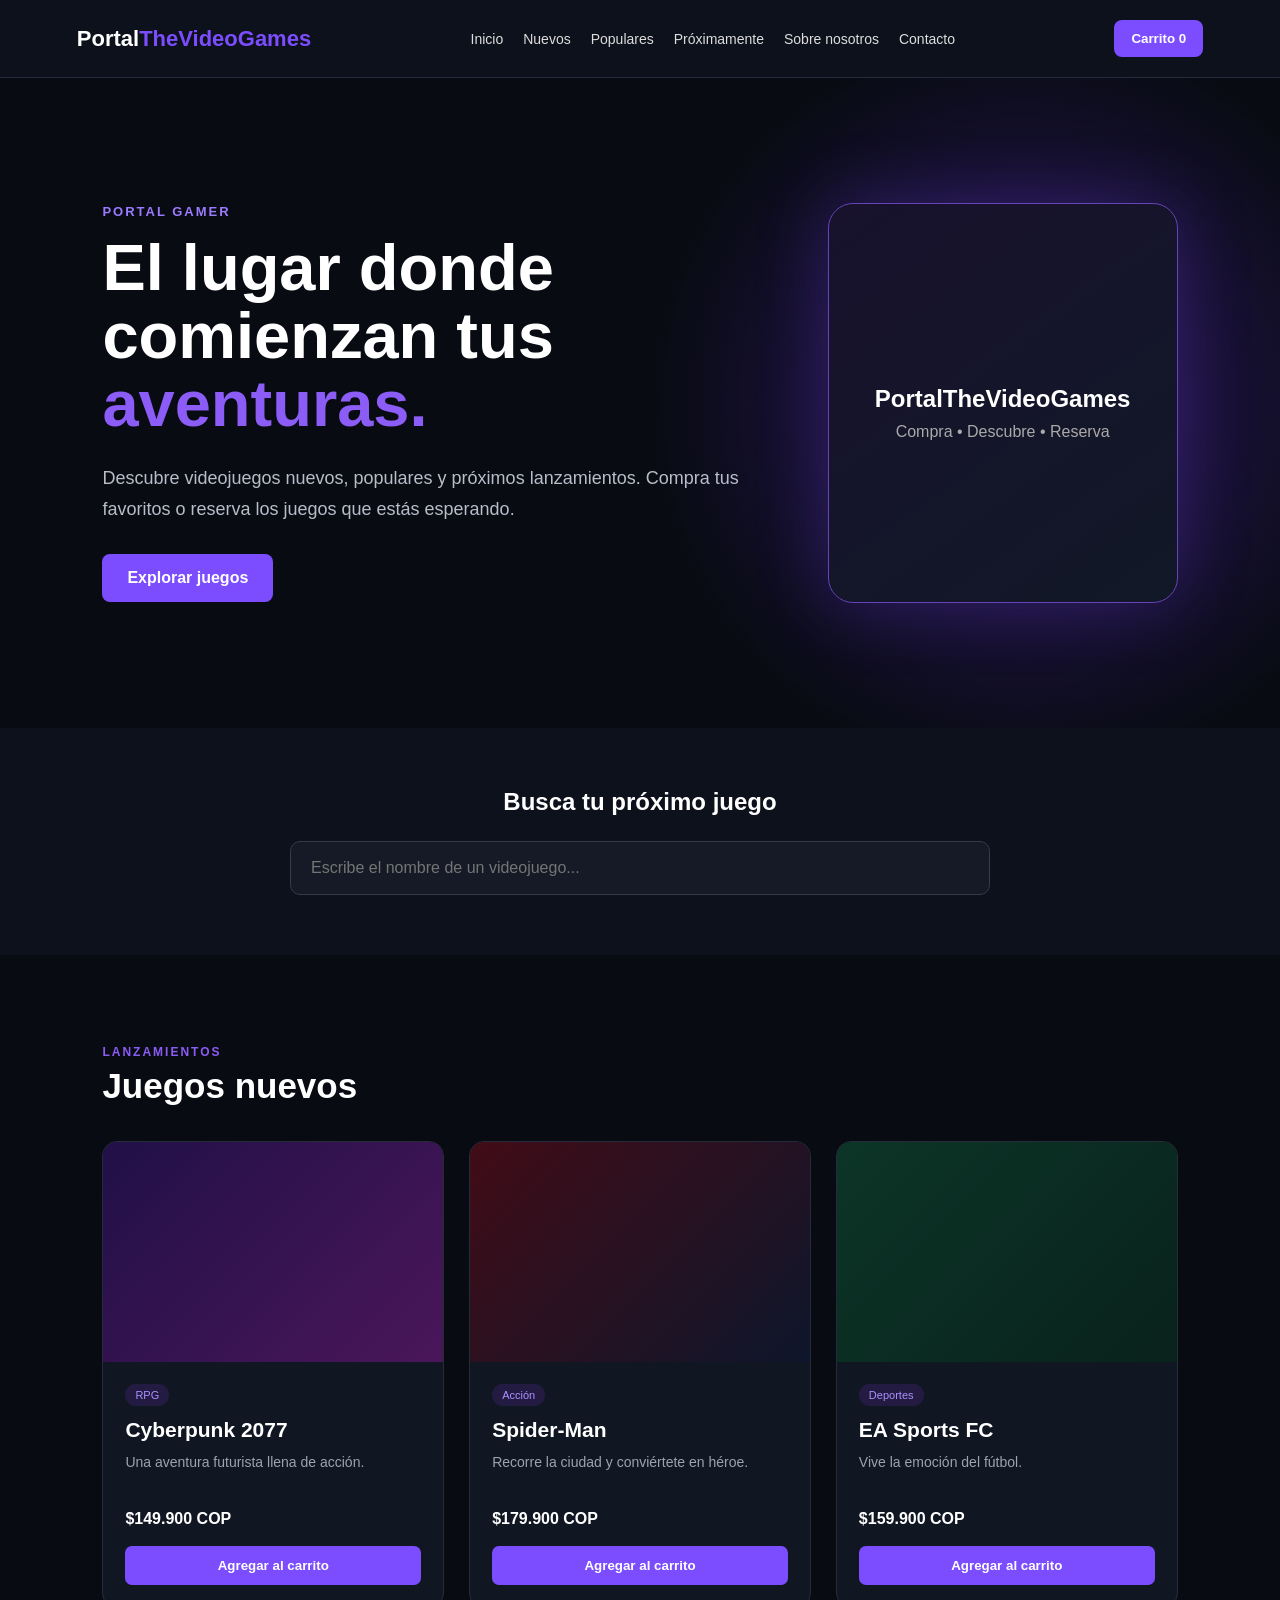
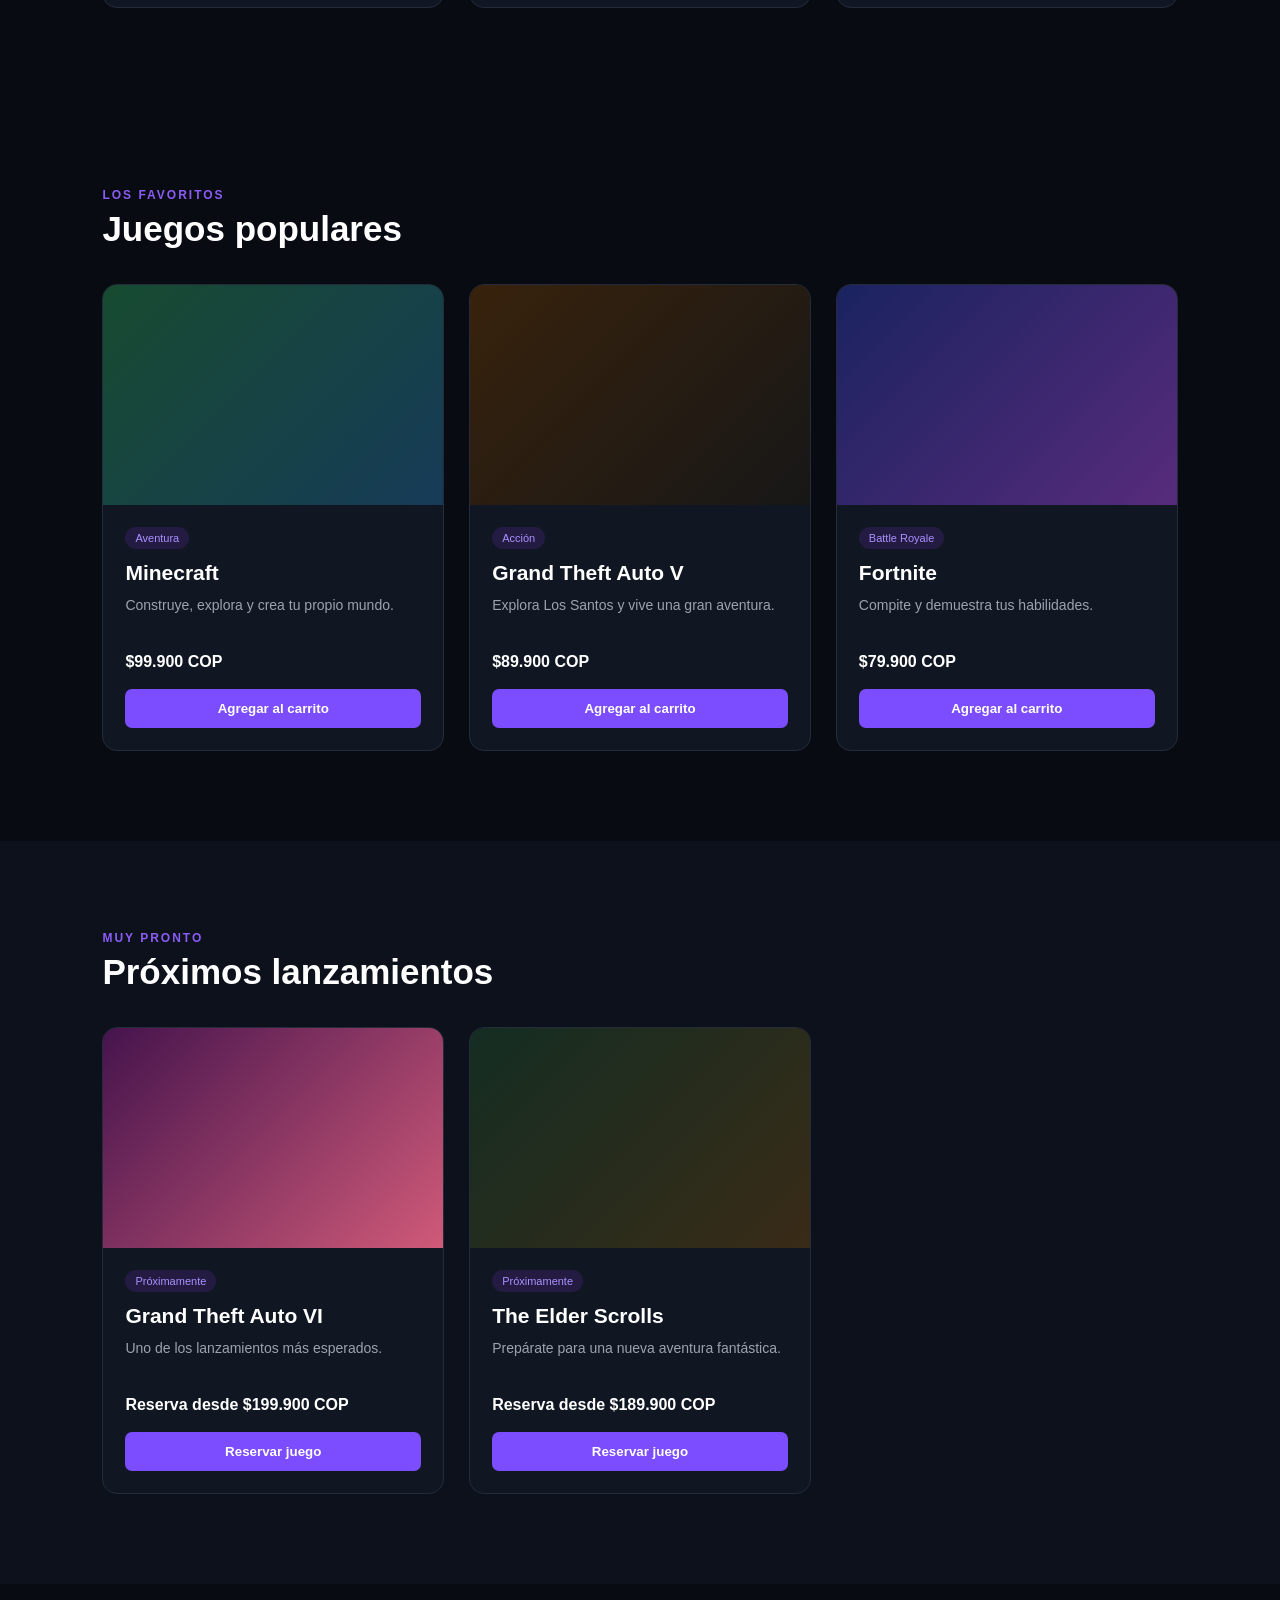
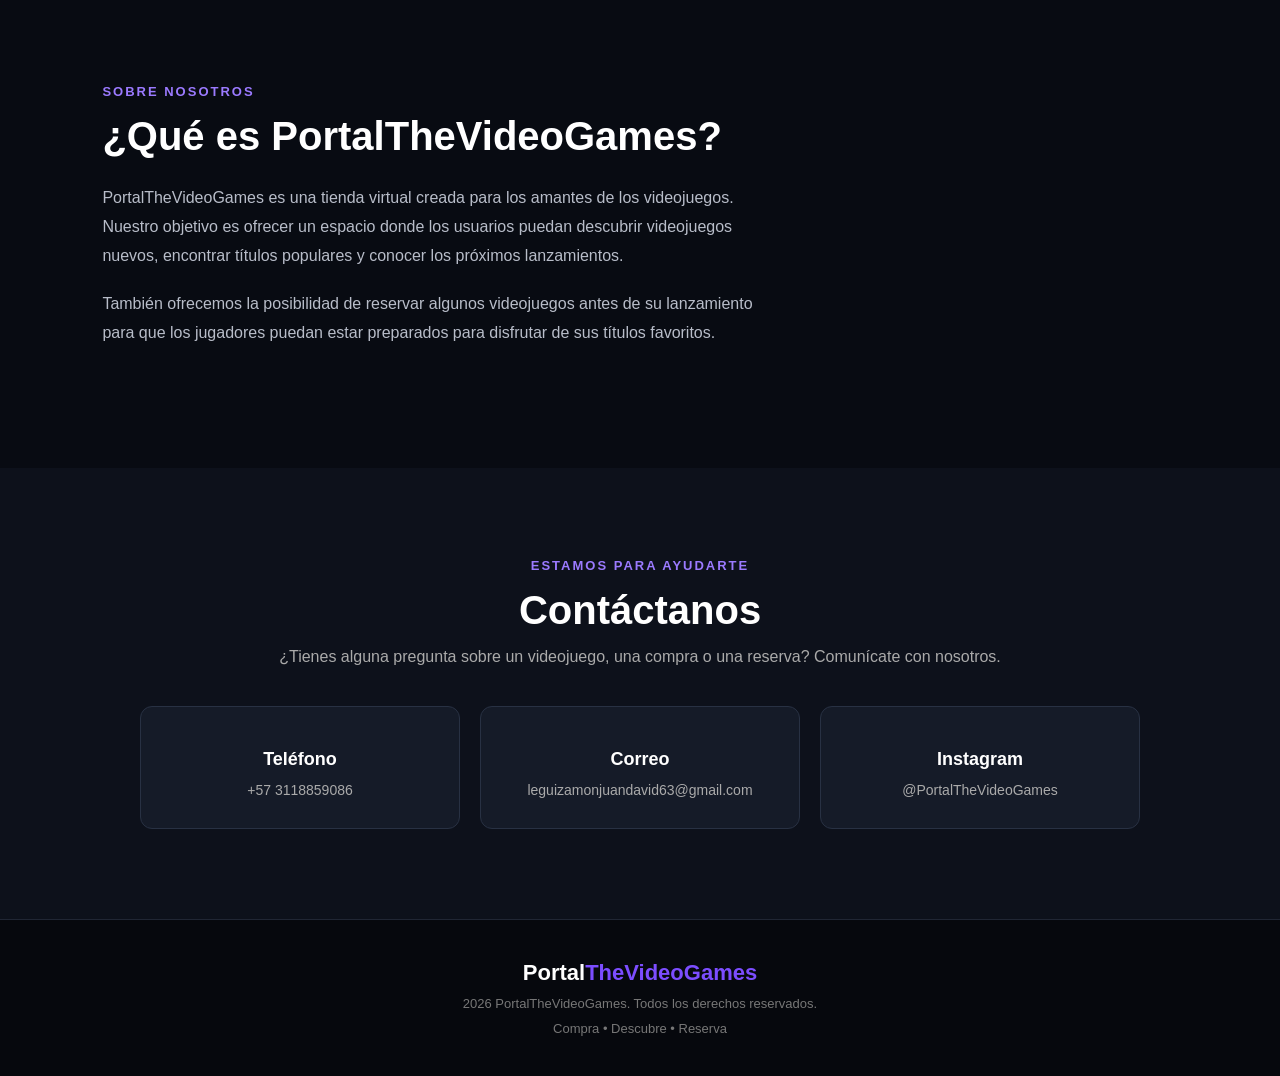
<file: PortalTheVideoGames.html>
<!DOCTYPE html>
<html lang="es">
<head>
    <meta charset="UTF-8">
    <meta name="viewport" content="width=device-width, initial-scale=1.0">
    <title>PortalTheVideoGames</title>
    <link rel="stylesheet" href="colores.css">
</head>

<body>

    <header>
        <div class="logo"> Portal<span>TheVideoGames</span></div>

        <nav>
            <a href="#inicio">Inicio</a>
            <a href="#nuevos">Nuevos</a>
            <a href="#populares">Populares</a>
            <a href="#proximos">Próximamente</a>
            <a href="#nosotros">Sobre nosotros</a>
            <a href="#contacto">Contacto</a>
        </nav>

        <button class="carrito-btn" onclick="mostrarCarrito()">
              Carrito <span id="cantidadCarrito">0</span>
        </button>
    </header>

    <section id="inicio" class="hero">

        <div class="hero-text">
            <p class="etiqueta"> PORTAL GAMER</p>

            <h1>
                El lugar donde<br>
                comienzan tus<br>
                <span>aventuras.</span>
            </h1>

            <p>
                Descubre videojuegos nuevos, populares y próximos
                lanzamientos. Compra tus favoritos o reserva los
                juegos que estás esperando.
            </p>

            <a href="#juegos" class="boton">Explorar juegos</a>
        </div>

        <div class="hero-card">
            <div class="control"></div>
            <h2>PortalTheVideoGames</h2>
            <p>Compra • Descubre • Reserva</p>
        </div>

    </section>

    <section class="buscador-section">

        <h2> Busca tu próximo juego</h2>

        <input
            type="text"
            id="buscador"
            placeholder="Escribe el nombre de un videojuego..."
            onkeyup="buscarJuego()"
        >

    </section>

    <main id="juegos">

        <section id="nuevos" class="seccion">

            <div class="titulo-seccion">
                <div>
                    <p>LANZAMIENTOS</p>
                    <h2> Juegos nuevos</h2>
                </div>
            </div>

            <div class="juegos-grid">

                <article class="juego" data-nombre="Cyberpunk 2077">
                    <div class="imagen-juego cyberpunk"></div>
                    <div class="info-juego">
                        <span class="categoria">RPG</span>
                        <h3>Cyberpunk 2077</h3>
                        <p>Una aventura futurista llena de acción.</p>
                        <strong>$149.900 COP</strong>
                        <button onclick="agregarCarrito('Cyberpunk 2077', 149900)">
                            Agregar al carrito
                        </button>
                    </div>
                </article>


                <article class="juego" data-nombre="Spider-Man">
                    <div class="imagen-juego spiderman"></div>
                    <div class="info-juego">
                        <span class="categoria">Acción</span>
                        <h3>Spider-Man</h3>
                        <p>Recorre la ciudad y conviértete en héroe.</p>
                        <strong>$179.900 COP</strong>
                        <button onclick="agregarCarrito('Spider-Man', 179900)">
                            Agregar al carrito
                        </button>
                    </div>
                </article>

                <article class="juego" data-nombre="EA Sports FC">
                    <div class="imagen-juego futbol"></div>
                    <div class="info-juego">
                        <span class="categoria">Deportes</span>
                        <h3>EA Sports FC</h3>
                        <p>Vive la emoción del fútbol.</p>
                        <strong>$159.900 COP</strong>
                        <button onclick="agregarCarrito('EA Sports FC', 159900)">
                            Agregar al carrito
                        </button>
                    </div>
                </article>

            </div>
        </section>

        <section id="populares" class="seccion">

            <div class="titulo-seccion">
                <div>
                    <p>LOS FAVORITOS</p>
                    <h2> Juegos populares</h2>
                </div>
            </div>

            <div class="juegos-grid">

                <article class="juego" data-nombre="Minecraft">
                    <div class="imagen-juego minecraft"></div>
                    <div class="info-juego">
                        <span class="categoria">Aventura</span>
                        <h3>Minecraft</h3>
                        <p>Construye, explora y crea tu propio mundo.</p>
                        <strong>$99.900 COP</strong>
                        <button onclick="agregarCarrito('Minecraft', 99900)">
                            Agregar al carrito
                        </button>
                    </div>
                </article>

                <article class="juego" data-nombre="Grand Theft Auto V">
                    <div class="imagen-juego gta"></div>
                    <div class="info-juego">
                        <span class="categoria">Acción</span>
                        <h3>Grand Theft Auto V</h3>
                        <p>Explora Los Santos y vive una gran aventura.</p>
                        <strong>$89.900 COP</strong>
                        <button onclick="agregarCarrito('Grand Theft Auto V', 89900)">
                            Agregar al carrito
                        </button>
                    </div>
                </article>


                <article class="juego" data-nombre="Fortnite">
                    <div class="imagen-juego fortnite"></div>
                    <div class="info-juego">
                        <span class="categoria">Battle Royale</span>
                        <h3>Fortnite</h3>
                        <p>Compite y demuestra tus habilidades.</p>
                        <strong>$79.900 COP</strong>
                        <button onclick="agregarCarrito('Fortnite', 79900)">
                            Agregar al carrito
                        </button>
                    </div>
                </article>

            </div>
        </section>

        <section id="proximos" class="seccion proximos">

            <div class="titulo-seccion">
                <div>
                    <p>MUY PRONTO</p>
                    <h2> Próximos lanzamientos</h2>
                </div>
            </div>

            <div class="juegos-grid">

                <article class="juego" data-nombre="Grand Theft Auto VI">
                    <div class="imagen-juego gta6"></div>

                    <div class="info-juego">
                        <span class="categoria">Próximamente</span>
                        <h3>Grand Theft Auto VI</h3>
                        <p>Uno de los lanzamientos más esperados.</p>

                        <strong>Reserva desde $199.900 COP</strong>

                        <button onclick="reservarJuego('Grand Theft Auto VI')">
                             Reservar juego
                        </button>
                    </div>
                </article>


                <article class="juego" data-nombre="The Elder Scrolls">
                    <div class="imagen-juego elder"></div>

                    <div class="info-juego">
                        <span class="categoria">Próximamente</span>
                        <h3>The Elder Scrolls</h3>
                        <p>Prepárate para una nueva aventura fantástica.</p>

                        <strong>Reserva desde $189.900 COP</strong>

                        <button onclick="reservarJuego('The Elder Scrolls')">
                             Reservar juego
                        </button>
                    </div>
                </article>

            </div>
        </section>

    </main>

    <section id="nosotros" class="nosotros">

        <div class="nosotros-contenido">

            <div>
                <p class="etiqueta">SOBRE NOSOTROS</p>

                <h2>¿Qué es PortalTheVideoGames?</h2>

                <p>
                    PortalTheVideoGames es una tienda virtual creada para
                    los amantes de los videojuegos. Nuestro objetivo es
                    ofrecer un espacio donde los usuarios puedan descubrir
                    videojuegos nuevos, encontrar títulos populares y
                    conocer los próximos lanzamientos.
                </p>

                <p>
                    También ofrecemos la posibilidad de reservar algunos
                    videojuegos antes de su lanzamiento para que los
                    jugadores puedan estar preparados para disfrutar de
                    sus títulos favoritos.
                </p>

            </div>

            <div class="nosotros-icon">
                
            </div>

        </div>

    </section>

    <section id="contacto" class="contacto">

        <p class="etiqueta">ESTAMOS PARA AYUDARTE</p>

        <h2> Contáctanos</h2>

        <p>
            ¿Tienes alguna pregunta sobre un videojuego, una compra
            o una reserva? Comunícate con nosotros.
        </p>

        <div class="contacto-grid">

            <div class="contacto-card">
                
                <h3>Teléfono</h3>
                <p>+57 3118859086</p>
            </div>

            <div class="contacto-card">
                
                <h3>Correo</h3>
                <p>leguizamonjuandavid63@gmail.com</p>
            </div>

            <div class="contacto-card">
                
                <h3>Instagram</h3>
                <p>@PortalTheVideoGames</p>
            </div>

        </div>

    </section>

    <footer>

        <div class="logo">Portal<span>TheVideoGames</span></div>

        <p>
             2026 PortalTheVideoGames.
            Todos los derechos reservados.
        </p>

        <p>
            Compra • Descubre • Reserva
        </p>

    </footer>

    <div id="carritoModal" class="modal">

        <div class="carrito-contenido">

            <button class="cerrar" onclick="cerrarCarrito()">✕</button>

            <h2> Tu carrito</h2>

            <div id="listaCarrito"></div>

            <div class="total">
                <h3>Total:</h3>
                <h3 id="totalCarrito">$0 COP</h3>
            </div>

            <button class="comprar" onclick="finalizarCompra()">
                 Finalizar compra
            </button>

        </div>

    </div>

    <script src="acceso.js"></script>

</body>
</html>
</file>
<file: colores.css>
* {
    margin: 0;
    padding: 0;
    box-sizing: border-box;
    scroll-behavior: smooth;
}
body {
    font-family: Arial, Helvetica, sans-serif;
    background: #080b12;
    color: white;
}
header {
    width: 100%;
    padding: 20px 6%;
    background: #0d111b;
    display: flex;
    align-items: center;
    justify-content: space-between;
    gap: 20px;
    position: sticky;
    top: 0;
    z-index: 1000;
    border-bottom: 1px solid #242b3a;
}
.logo {
    font-size: 22px;
    font-weight: bold;
    white-space: nowrap;
}
.logo span {
    color: #7c4dff;
}
nav {
    display: flex;
    gap: 20px;
    flex-wrap: wrap;
    justify-content: center;
}
nav a {
    color: #ddd;
    text-decoration: none;
    font-size: 14px;
    transition: 0.3s;
}
nav a:hover {
    color: #8b5cf6;
}
.carrito-btn {
    background: #7c4dff;
    border: none;
    color: white;
    padding: 11px 17px;
    border-radius: 8px;
    cursor: pointer;
    font-weight: bold;
}
.carrito-btn:hover {
    background: #6338dc;
}
.hero {
    min-height: 650px;
    padding: 80px 8%;
    display: flex;
    align-items: center;
    justify-content: space-between;
    gap: 60px;
    background:
        radial-gradient(circle at 80% 50%, #2b175e, transparent 35%),
        #080b12;
}
.hero-text {
    max-width: 650px;
}
.etiqueta {
    color: #9b7aff;
    font-size: 13px;
    font-weight: bold;
    letter-spacing: 2px;
    margin-bottom: 15px;
}
.hero h1 {
    font-size: 65px;
    line-height: 1.05;
    margin-bottom: 25px;
}
.hero h1 span {
    color: #8b5cf6;
}
.hero-text > p:not(.etiqueta) {
    color: #b8bdc9;
    font-size: 18px;
    line-height: 1.7;
    margin-bottom: 30px;
}
.boton {
    display: inline-block;
    background: #7c4dff;
    color: white;
    text-decoration: none;
    padding: 15px 25px;
    border-radius: 8px;
    font-weight: bold;
}
.boton:hover {
    background: #6338dc;
}
.hero-card {
    width: 350px;
    height: 400px;
    border-radius: 25px;
    background: linear-gradient(145deg, #18122d, #111827);
    border: 1px solid #6544b8;
    display: flex;
    flex-direction: column;
    justify-content: center;
    align-items: center;
    box-shadow: 0 0 70px rgba(124, 77, 255, 0.25);
}
.control {
    font-size: 130px;
    margin-bottom: 20px;
}
.hero-card h2 {
    font-size: 24px;
}
.hero-card p {
    color: #aaa;
    margin-top: 10px;
}
.buscador-section {
    padding: 60px 8%;
    text-align: center;
    background: #0d111b;
}
.buscador-section h2 {
    margin-bottom: 25px;
}
#buscador {
    width: 70%;
    max-width: 700px;
    padding: 17px 20px;
    border-radius: 10px;
    border: 1px solid #343b4c;
    background: #151a26;
    color: white;
    font-size: 16px;
    outline: none;
}
#buscador:focus {
    border-color: #8b5cf6;
}
.seccion {
    padding: 90px 8%;
}
.titulo-seccion {
    margin-bottom: 35px;
}
.titulo-seccion p {
    color: #8b5cf6;
    font-size: 12px;
    font-weight: bold;
    letter-spacing: 2px;
    margin-bottom: 7px;
}
.titulo-seccion h2 {
    font-size: 35px;
}
.juegos-grid {
    display: grid;
    grid-template-columns: repeat(3, 1fr);
    gap: 25px;
}
.juego {
    background: #111722;
    border: 1px solid #242c3c;
    border-radius: 15px;
    overflow: hidden;
    transition: 0.3s;
}
.juego:hover {
    transform: translateY(-7px);
    border-color: #7c4dff;
    box-shadow: 0 10px 30px rgba(0,0,0,0.4);
}
.imagen-juego {
    height: 220px;
    display: flex;
    align-items: center;
    justify-content: center;
    font-size: 85px;
}
.imagen-juego img {
    width: 100%;
    height: 100%;
    object-fit: cover;
}
.cyberpunk {
    background: linear-gradient(135deg, #211047, #4a165a);
}
.spiderman {
    background: linear-gradient(135deg, #410c17, #0e162b);
}
.futbol {
    background: linear-gradient(135deg, #0c3527, #09221c);
}
.minecraft {
    background: linear-gradient(135deg, #174b30, #163b58);
}
.gta {
    background: linear-gradient(135deg, #38220c, #171717);
}
.fortnite {
    background: linear-gradient(135deg, #1a2360, #572b7c);
}
.gta6 {
    background: linear-gradient(135deg, #45144d, #d05a79);
}
.elder {
    background: linear-gradient(135deg, #142d22, #392b17);
}
.info-juego {
    padding: 22px;
}
.categoria {
    display: inline-block;
    color: #a991ff;
    background: #241b43;
    padding: 5px 10px;
    border-radius: 20px;
    font-size: 11px;
    margin-bottom: 12px;
}
.info-juego h3 {
    font-size: 21px;
    margin-bottom: 10px;
}
.info-juego p {
    color: #9ca3af;
    font-size: 14px;
    line-height: 1.5;
    min-height: 43px;
    margin-bottom: 15px;
}
.info-juego strong {
    display: block;
    margin-bottom: 18px;
    color: #fff;
}
.info-juego button {
    width: 100%;
    padding: 12px;
    border: none;
    border-radius: 7px;
    background: #7c4dff;
    color: white;
    font-weight: bold;
    cursor: pointer;
}
.info-juego button:hover {
    background: #6338dc;
}
.proximos {
    background: #0d111b;
}
.nosotros {
    padding: 100px 8%;
}
.nosotros-contenido {
    max-width: 1100px;
    margin: auto;
    display: grid;
    grid-template-columns: 2fr 1fr;
    gap: 70px;
    align-items: center;
}
.nosotros h2 {
    font-size: 40px;
    margin-bottom: 25px;
}
.nosotros p:not(.etiqueta) {
    color: #b8bdc9;
    line-height: 1.8;
    margin-bottom: 20px;
}
.nosotros-icon {
    font-size: 170px;
    text-align: center;
}
.nosotros-icon img {
    width: 100%;
    max-width: 320px;
    height: 260px;
    object-fit: cover;
    border-radius: 12px;
}
.contacto {
    padding: 90px 8%;
    text-align: center;
    background: #0d111b;
}
.contacto h2 {
    font-size: 40px;
    margin-bottom: 15px;
}
.contacto > p:not(.etiqueta) {
    color: #aaa;
    margin-bottom: 40px;
}
.contacto-grid {
    max-width: 1000px;
    margin: auto;
    display: grid;
    grid-template-columns: repeat(3, 1fr);
    gap: 20px;
}
.contacto-card {
    background: #151b28;
    border: 1px solid #283143;
    border-radius: 12px;
    padding: 30px;
    font-size: 35px;
}
.contacto-card h3 {
    font-size: 18px;
    margin: 12px;
}
.contacto-card p {
    color: #aaa;
    font-size: 14px;
}
footer {
    padding: 40px 8%;
    background: #06080d;
    text-align: center;
    border-top: 1px solid #202634;
}
footer p {
    color: #777;
    margin-top: 10px;
    font-size: 13px;
}
.modal {
    display: none;
    position: fixed;
    z-index: 2000;
    left: 0;
    top: 0;
    width: 100%;
    height: 100%;
    background: rgba(0,0,0,0.75);
}
.carrito-contenido {
    background: #111722;
    width: 90%;
    max-width: 550px;
    max-height: 80vh;
    overflow-y: auto;
    margin: 7% auto;
    padding: 30px;
    border-radius: 15px;
    border: 1px solid #3a4355;
    position: relative;
}
.carrito-contenido h2 {
    margin-bottom: 25px;
}
.cerrar {
    position: absolute;
    right: 20px;
    top: 15px;
    background: none;
    border: none;
    color: white;
    font-size: 25px;
    cursor: pointer;
}
.item-carrito {
    display: flex;
    justify-content: space-between;
    align-items: center;
    gap: 15px;
    padding: 15px 0;
    border-bottom: 1px solid #293142;
}
.item-carrito button {
    background: #dc3545;
    border: none;
    color: white;
    padding: 7px 10px;
    border-radius: 5px;
    cursor: pointer;
}
.total {
    display: flex;
    justify-content: space-between;
    margin-top: 25px;
    padding-top: 20px;
    border-top: 1px solid #343b4c;
}
.comprar {
    width: 100%;
    margin-top: 20px;
    padding: 14px;
    border: none;
    border-radius: 7px;
    background: #20c997;
    color: #06120e;
    font-weight: bold;
    cursor: pointer;
}
@media (max-width: 1000px) {
    header {
        flex-direction: column;
    }
    .hero {
        flex-direction: column;
        text-align: center;
    }
    .hero h1 {
        font-size: 50px;
    }
    .juegos-grid {
        grid-template-columns: repeat(2, 1fr);
    }
    .nosotros-contenido {
        grid-template-columns: 1fr;
        text-align: center;
    }
}
@media (max-width: 650px) {
    nav {
        gap: 10px;
    }
    nav a {
        font-size: 12px;
    }
    .hero {
        padding: 60px 5%;
    }
    .hero h1 {
        font-size: 40px;
    }
    .hero-card {
        width: 100%;
    }
    #buscador {
        width: 90%;
    }
    .seccion {
        padding: 60px 5%;
    }
    .juegos-grid {
        grid-template-columns: 1fr;
    }
    .contacto-grid {
        grid-template-columns: 1fr;
    }
    .nosotros h2,
    .contacto h2 {
        font-size: 30px;
    }
}
</file>
